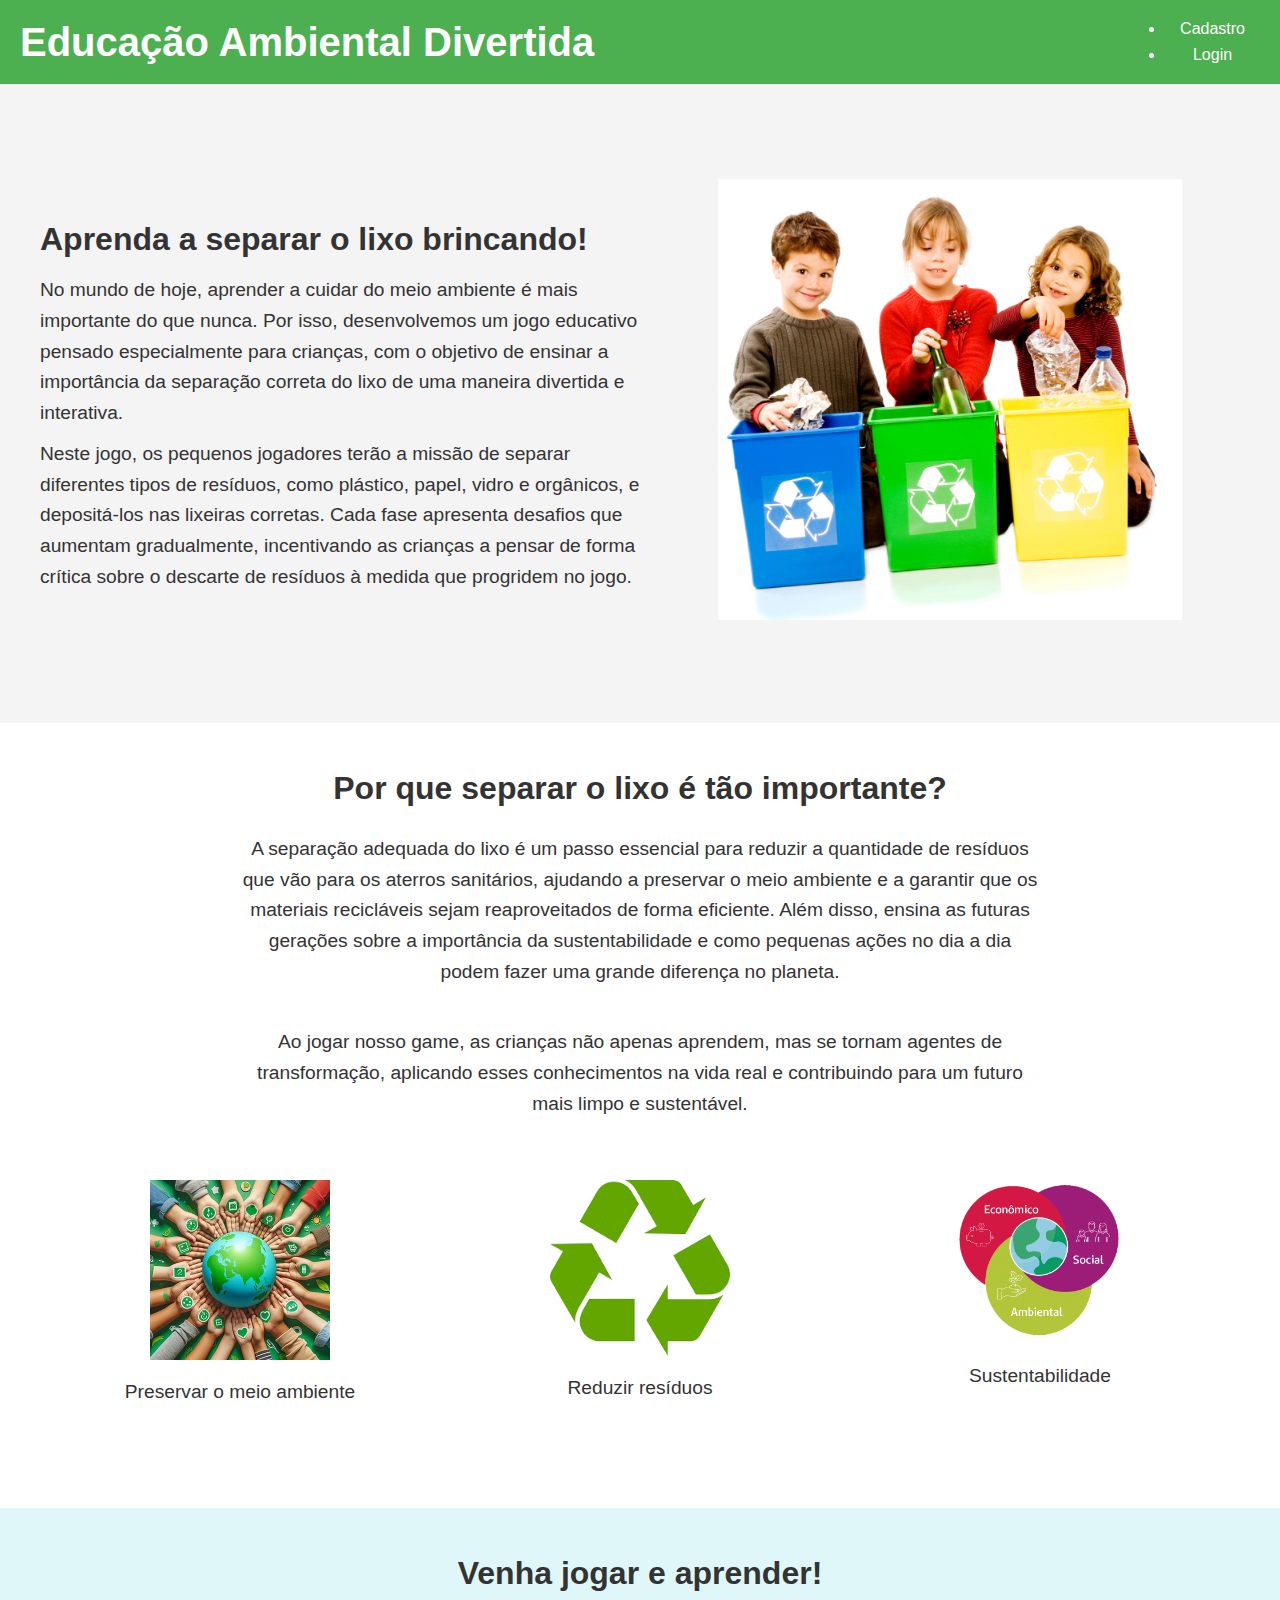
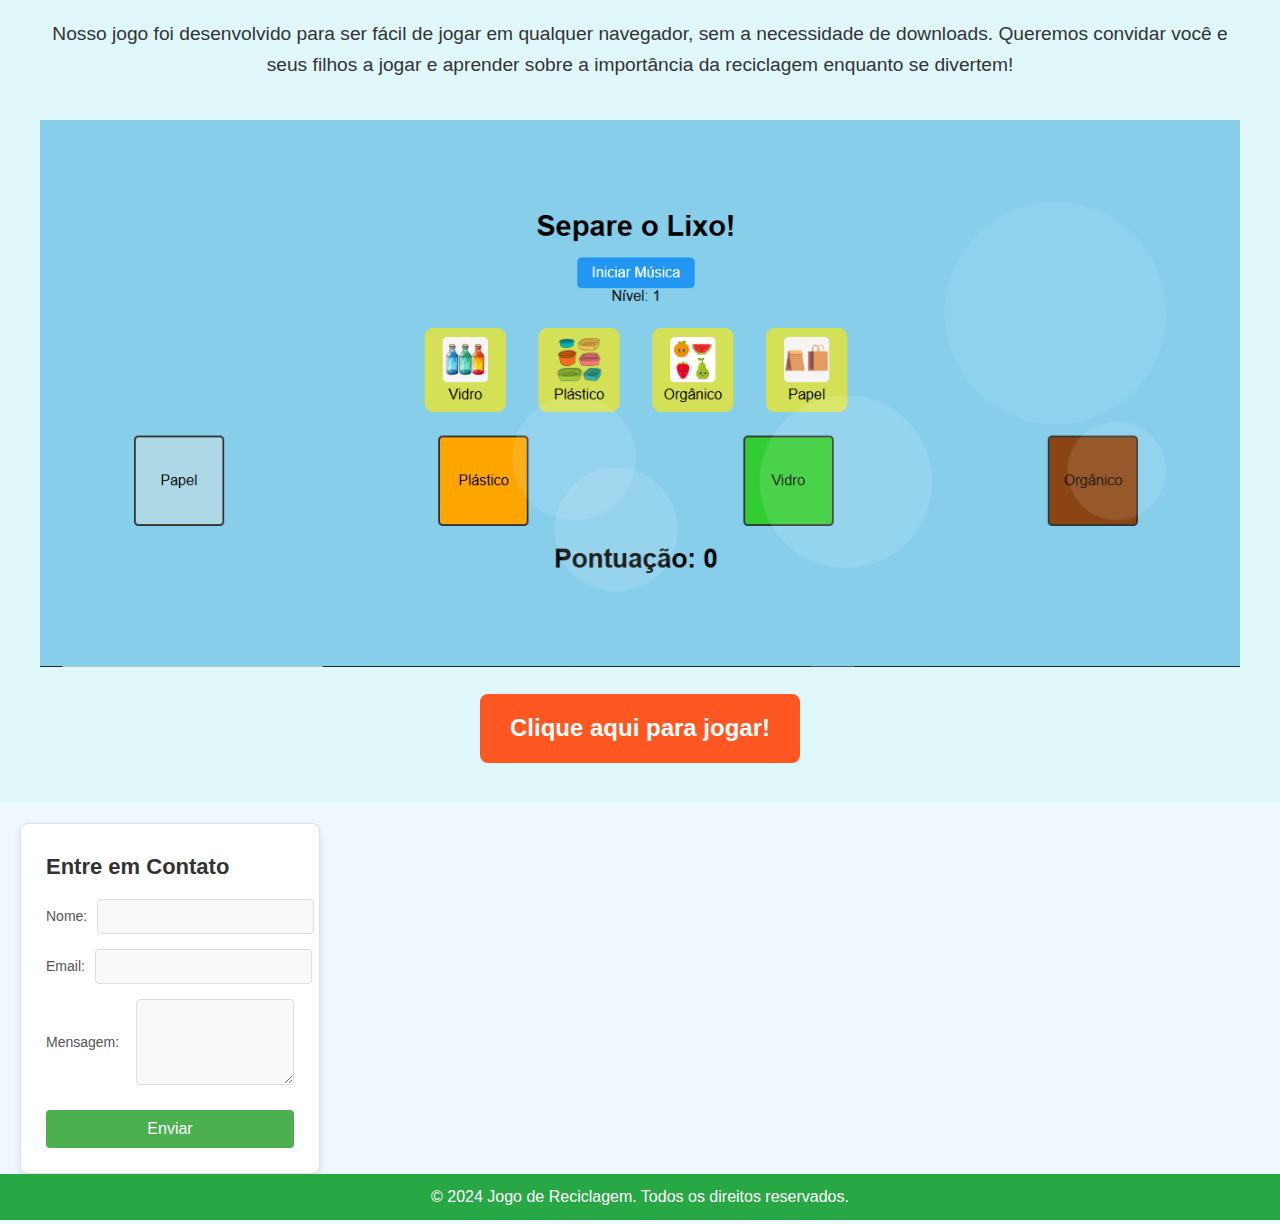
<file: index.html>
<!DOCTYPE html>
<html lang="pt-BR">
<head>
    <meta charset="UTF-8">
    <meta name="viewport" content="width=device-width, initial-scale=1.0">
    <title>Educação Ambiental Divertida</title>
    <link rel="stylesheet" href="styles.css">
    <link rel="stylesheet" href="enviar_contato.css">
   
</head>
<body>
    <header>
        <h1>Educação Ambiental Divertida</h1>
        <nav>
            <ul class="menu">
                <li><a href="cadastro/cadastro.html" class="cadastro-link">Cadastro</a></li>
                <li><a href="login/login.html" class="login-link">Login</a></li>
            </ul>
        </nav>
    </header>
    

    <section class="hero">
        <div class="hero-content">
            <h2>Aprenda a separar o lixo brincando!</h2>
            <p>No mundo de hoje, aprender a cuidar do meio ambiente é mais importante do que nunca. Por isso, desenvolvemos um jogo educativo pensado especialmente para crianças, com o objetivo de ensinar a importância da separação correta do lixo de uma maneira divertida e interativa.</p>
            <p>Neste jogo, os pequenos jogadores terão a missão de separar diferentes tipos de resíduos, como plástico, papel, vidro e orgânicos, e depositá-los nas lixeiras corretas. Cada fase apresenta desafios que aumentam gradualmente, incentivando as crianças a pensar de forma crítica sobre o descarte de resíduos à medida que progridem no jogo.</p>
        </div>
        <div class="hero-image">
            <img src="imagens_site/recycling_kids.png" alt="Crianças separando lixo">
        </div>
    </section>

    <section id="sobre">
        <h2>Por que separar o lixo é tão importante?</h2>
        <p>A separação adequada do lixo é um passo essencial para reduzir a quantidade de resíduos que vão para os aterros sanitários, ajudando a preservar o meio ambiente e a garantir que os materiais recicláveis sejam reaproveitados de forma eficiente. Além disso, ensina as futuras gerações sobre a importância da sustentabilidade e como pequenas ações no dia a dia podem fazer uma grande diferença no planeta.</p>
        <p>Ao jogar nosso game, as crianças não apenas aprendem, mas se tornam agentes de transformação, aplicando esses conhecimentos na vida real e contribuindo para um futuro mais limpo e sustentável.</p>
        <div class="icons">
            <div class="icon">
                <img src="imagens_site/earth_icon.png" alt="Ícone do planeta Terra">
                <p>Preservar o meio ambiente</p>
            </div>
            <div class="icon">
                <img src="imagens_site/recycle_icon.png" alt="Ícone de reciclagem">
                <p>Reduzir resíduos</p>
            </div>
            <div class="icon">
                <img src="imagens_site/sustainability_icon.png" alt="Ícone de sustentabilidade">
                <p>Sustentabilidade</p>
            </div>
        </div>
    </section>

    <section id="jogar" class="play-now">
        <h2>Venha jogar e aprender!</h2>
        <p>Nosso jogo foi desenvolvido para ser fácil de jogar em qualquer navegador, sem a necessidade de downloads. Queremos convidar você e seus filhos a jogar e aprender sobre a importância da reciclagem enquanto se divertem!</p>
         <!-- Embutindo o jogo através de um iframe -->
         <div class="img-container">
            <img src="imagens_site/imagem_do_jogo.png" alt="Jogo" class="img-jogo">
            <div class="img-hover-text">Jogo</div>
        </div>        
         <a href="jogo/jogo.html" class="btn-play-big" target="_blank">Clique aqui para jogar!</a>
    </section>
    <script src="texto_jogo.js"></script>

    <!-- Seção de Contato -->
    <section class="contato-section">
        <h2>Entre em Contato</h2>
        <div class="form-container">
            <form id="contatoForm" action="enviar_mensagem.php" method="post">
                <div class="form-group">
                    <label for="nome">Nome:</label>
                    <input type="text" id="nome" name="nome" required>
                </div>
                <div class="form-group">
                    <label for="email">Email:</label>
                    <input type="email" id="email" name="email" required>
                </div>
                <div class="form-group">
                    <label for="mensagem">Mensagem:</label>
                    <textarea id="mensagem" name="mensagem" rows="4" required></textarea>
                </div>
                <button type="submit">Enviar</button>
            </form>
        </div>
    </section>
    
    <footer>
        <p>&copy; 2024 Jogo de Reciclagem. Todos os direitos reservados.</p>
    </footer>
    
    <script src="enviar_contato.js"></script>
</body>
</html>
</file>
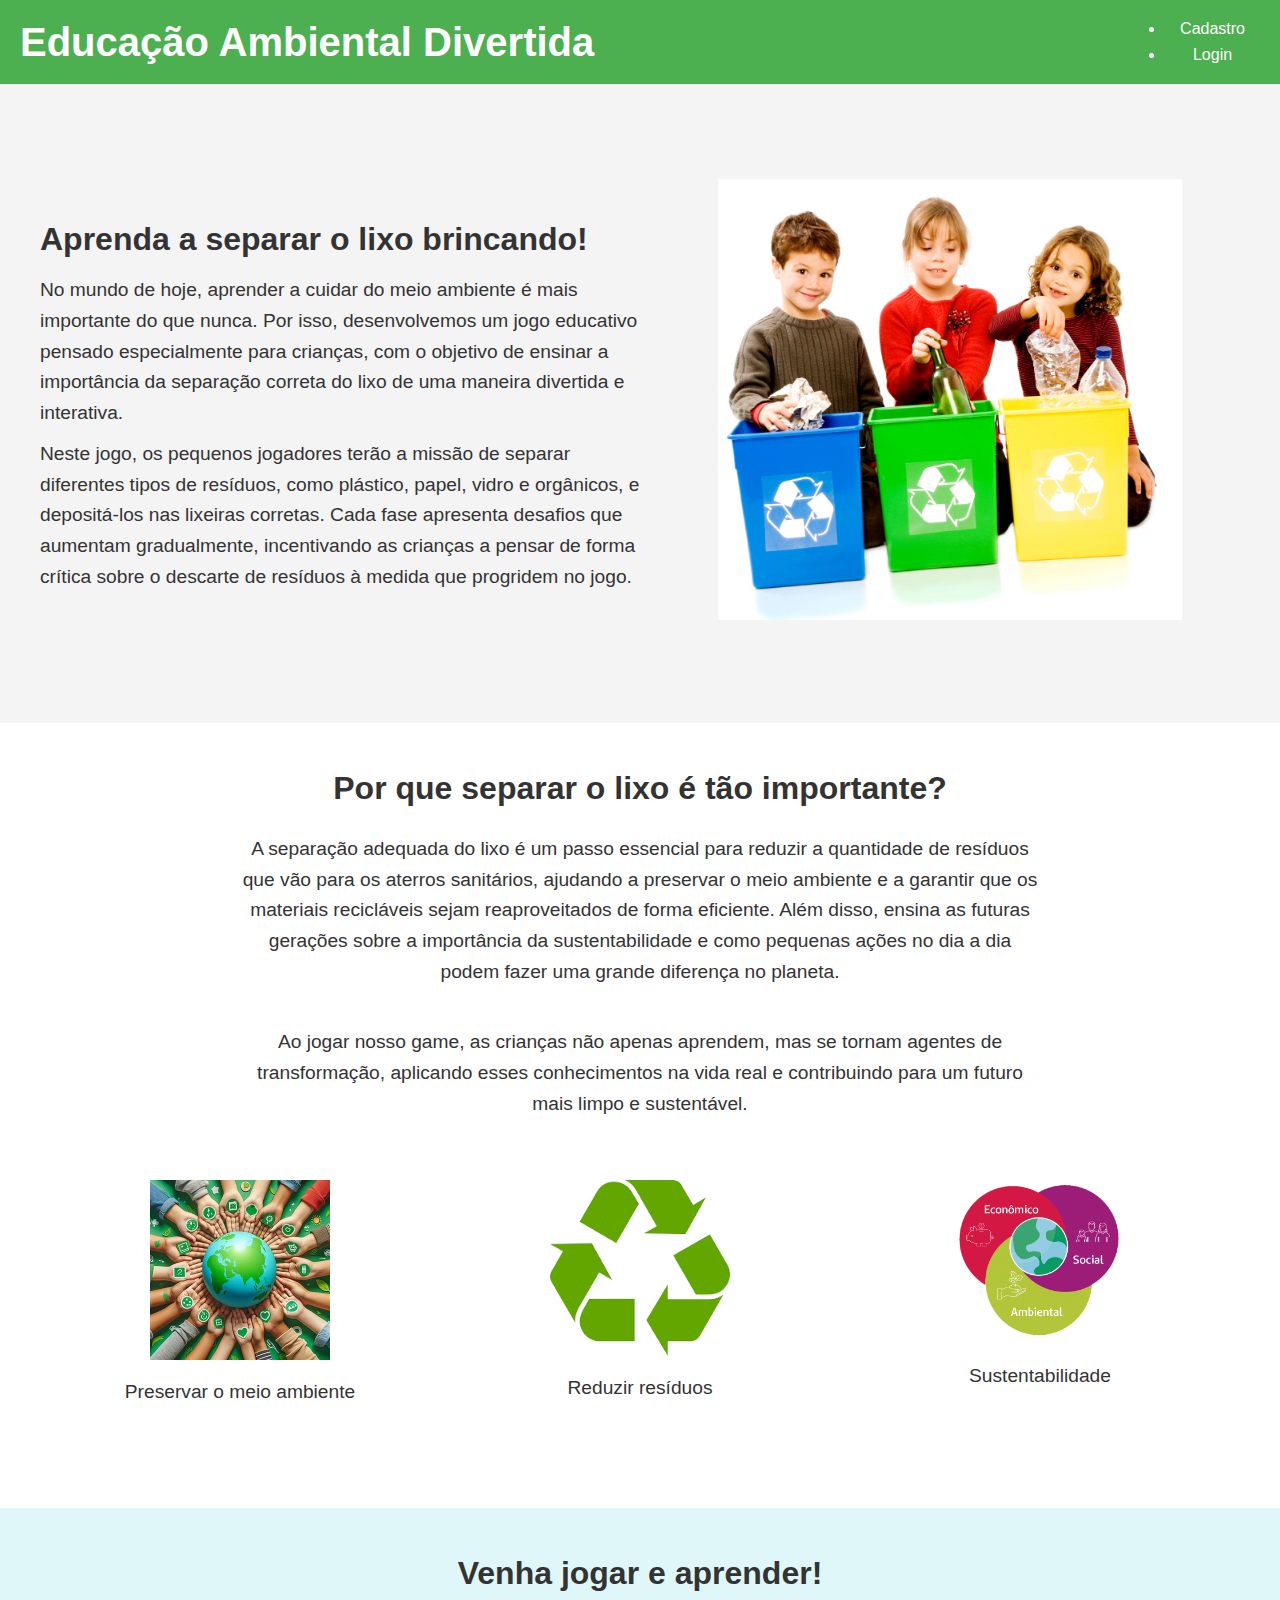
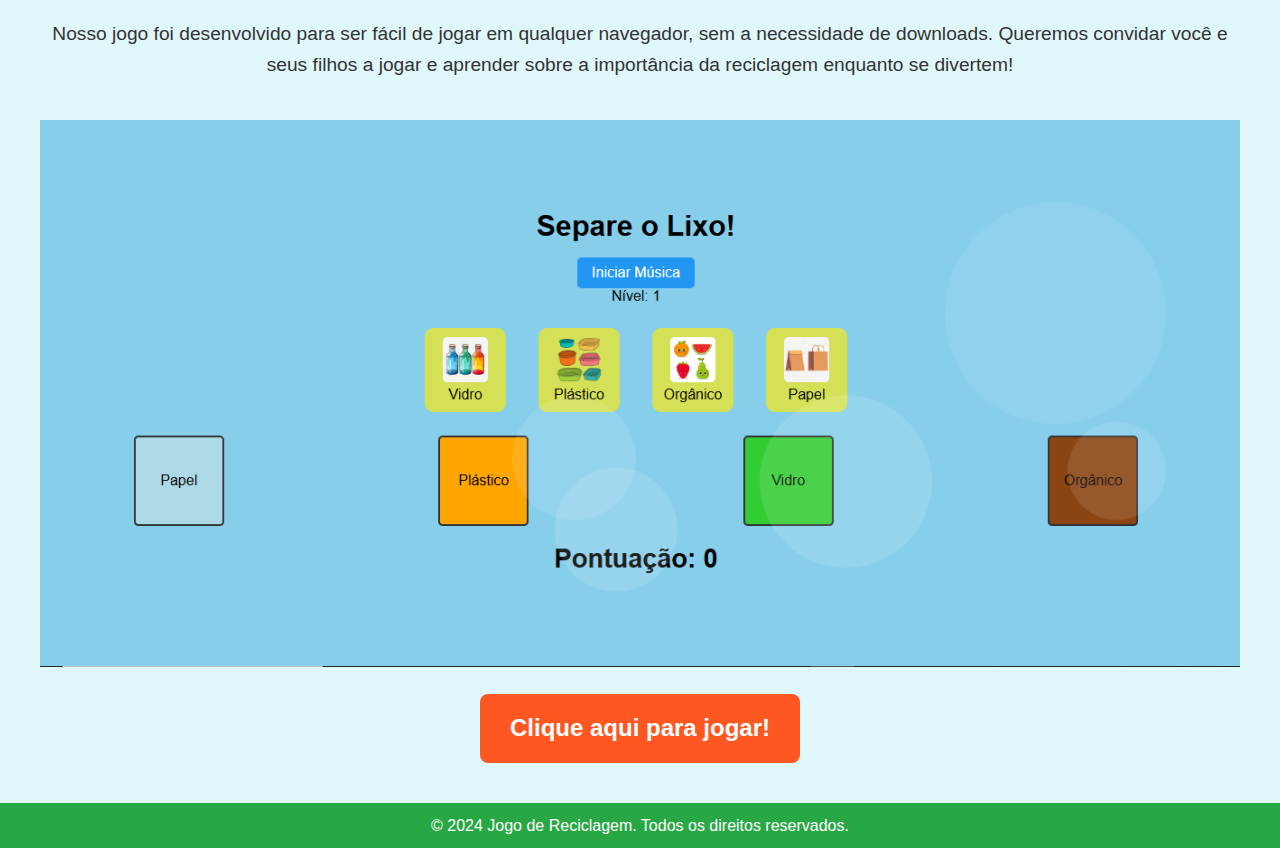
<file: SiteEducacinalReciclagem/index.html>
<!DOCTYPE html>
<html lang="pt-BR">
<head>
    <meta charset="UTF-8">
    <meta name="viewport" content="width=device-width, initial-scale=1.0">
    <title>Educação Ambiental Divertida</title>
    <link rel="stylesheet" href="styles.css">
   
</head>
<body>
    <header>
        <h1>Educação Ambiental Divertida</h1>
        <nav>
            <ul class="menu">
                <li><a href="cadastro/cadastro.html" class="cadastro-link">Cadastro</a></li>
                <li><a href="login/login.html" class="login-link">Login</a></li>
            </ul>
        </nav>
    </header>
    

    <section class="hero">
        <div class="hero-content">
            <h2>Aprenda a separar o lixo brincando!</h2>
            <p>No mundo de hoje, aprender a cuidar do meio ambiente é mais importante do que nunca. Por isso, desenvolvemos um jogo educativo pensado especialmente para crianças, com o objetivo de ensinar a importância da separação correta do lixo de uma maneira divertida e interativa.</p>
            <p>Neste jogo, os pequenos jogadores terão a missão de separar diferentes tipos de resíduos, como plástico, papel, vidro e orgânicos, e depositá-los nas lixeiras corretas. Cada fase apresenta desafios que aumentam gradualmente, incentivando as crianças a pensar de forma crítica sobre o descarte de resíduos à medida que progridem no jogo.</p>
        </div>
        <div class="hero-image">
            <img src="imagens_site/recycling_kids.png" alt="Crianças separando lixo">
        </div>
    </section>

    <section id="sobre">
        <h2>Por que separar o lixo é tão importante?</h2>
        <p>A separação adequada do lixo é um passo essencial para reduzir a quantidade de resíduos que vão para os aterros sanitários, ajudando a preservar o meio ambiente e a garantir que os materiais recicláveis sejam reaproveitados de forma eficiente. Além disso, ensina as futuras gerações sobre a importância da sustentabilidade e como pequenas ações no dia a dia podem fazer uma grande diferença no planeta.</p>
        <p>Ao jogar nosso game, as crianças não apenas aprendem, mas se tornam agentes de transformação, aplicando esses conhecimentos na vida real e contribuindo para um futuro mais limpo e sustentável.</p>
        <div class="icons">
            <div class="icon">
                <img src="imagens_site/earth_icon.png" alt="Ícone do planeta Terra">
                <p>Preservar o meio ambiente</p>
            </div>
            <div class="icon">
                <img src="imagens_site/recycle_icon.png" alt="Ícone de reciclagem">
                <p>Reduzir resíduos</p>
            </div>
            <div class="icon">
                <img src="imagens_site/sustainability_icon.png" alt="Ícone de sustentabilidade">
                <p>Sustentabilidade</p>
            </div>
        </div>
    </section>

    <section id="jogar" class="play-now">
        <h2>Venha jogar e aprender!</h2>
        <p>Nosso jogo foi desenvolvido para ser fácil de jogar em qualquer navegador, sem a necessidade de downloads. Queremos convidar você e seus filhos a jogar e aprender sobre a importância da reciclagem enquanto se divertem!</p>
         <!-- Embutindo o jogo através de um iframe -->
         <div class="img-container">
            <img src="imagens_site/imagem_do_jogo.png" alt="Jogo" class="img-jogo">
            <div class="img-hover-text">Jogo</div>
        </div>        
         <a href="jogo/jogo.html" class="btn-play-big" target="_blank">Clique aqui para jogar!</a>
    </section>
    <script src="texto_jogo.js"></script>

    <footer>
        <p>&copy; 2024 Jogo de Reciclagem. Todos os direitos reservados.</p>
    </footer>
</body>
</html>
</file>
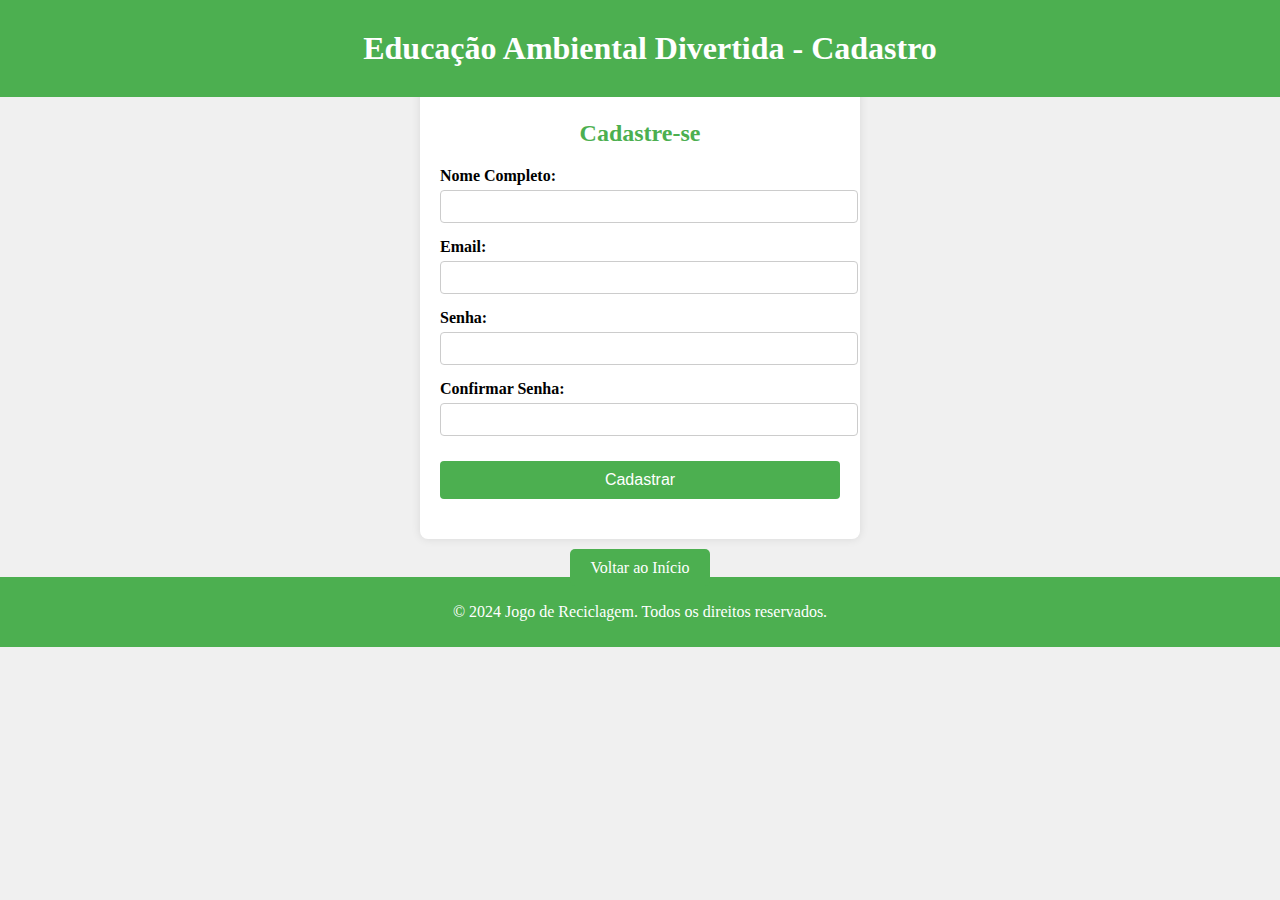
<file: cadastro/cadastro.html>
<!DOCTYPE html>
<html lang="pt-BR">
<head>
    <meta charset="UTF-8">
    <meta name="viewport" content="width=device-width, initial-scale=1.0">
    <title>Cadastro - Educação Ambiental Divertida</title>
    <link rel="stylesheet" href="cadastro.css">
</head>
<body>
    <header>
        <h1>Educação Ambiental Divertida - Cadastro</h1>
    </header>

<main>

    <section class="form-section">
        <h2>Cadastre-se</h2>
        <form id="cadastroForm">
            <div class="form-group">
                <label for="nome">Nome Completo:</label>
                <input type="text" id="nome" name="nome" required>
            </div>

            <div class="form-group">
                <label for="email">Email:</label>
                <input type="email" id="email" name="email" required>
            </div>

            <div class="form-group">
                <label for="senha">Senha:</label>
                <input type="password" id="senha" name="senha" required>
            </div>

            <div class="form-group">
                <label for="confirmar_senha">Confirmar Senha:</label>
                <input type="password" id="confirmar_senha" name="confirmar_senha" required>
            </div>

            <button type="submit">Cadastrar</button>
        </form>

        <div id="mensagem"></div> <!-- Área para exibir mensagens -->
    </section>

    <section class="back-to-home">
        <a href="../index.html" class="back-button">Voltar ao Início</a>
    </section>
    
    <footer>
        <p>&copy; 2024 Jogo de Reciclagem. Todos os direitos reservados.</p>
    </footer>

    <script src="cadastro.js"></script> <!-- Adicionando script JavaScript -->
</main>
</body>
</html>
</file>
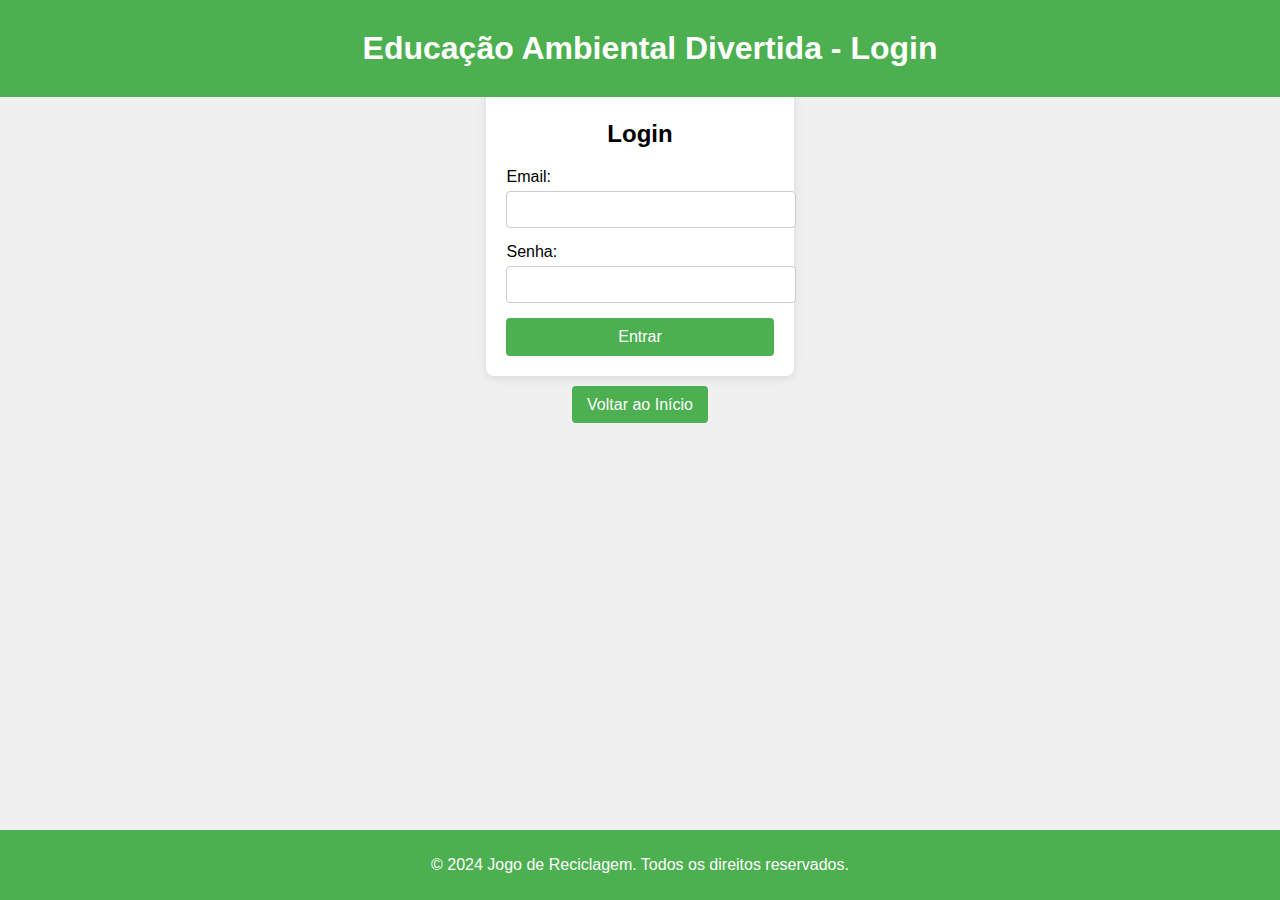
<file: login/login.html>
<!DOCTYPE html>
<html lang="pt-BR">
<head>
    <meta charset="UTF-8">
    <meta name="viewport" content="width=device-width, initial-scale=1.0">
    <title>Login - Educação Ambiental Divertida</title>
    <link rel="stylesheet" href="login.css">
   
</head>
<body>
    <header>
        <h1>Educação Ambiental Divertida - Login</h1>
    </header>

    <section class="form-section">
        <h2>Login</h2>
        <form action="processar_login.php" method="POST">
            <label for="email">Email:</label>
            <input type="email" id="email" name="email" required>

            <label for="senha">Senha:</label>
            <input type="password" id="senha" name="senha" required>

            <button type="submit">Entrar</button>
        </form>
    </section>

    <section class="back-to-home">
        <a href="../index.html" class="back-button">Voltar ao Início</a>
    </section>
    <script src="login.js"></script>


    <footer>
        <p>&copy; 2024 Jogo de Reciclagem. Todos os direitos reservados.</p>
    </footer>
</body>
</html>
</file>
<file: enviar_contato.css>
/* Seção de contato com estilo */
.contato-section {
    padding: 25px;
    background-color: #ffffff;
    border-radius: 8px;
    margin-top: 20px;
    width: 300px;
    margin-left: 20px;
    box-shadow: 0 4px 8px rgba(0, 0, 0, 0.1);
    border: 1px solid #e0e0e0;
}

/* Título do formulário */
.contato-section h2 {
    font-size: 22px;
    color: #333;
    margin-bottom: 15px;
    text-align: left;
    font-weight: 600;
}

/* Estilo para os grupos de entrada em linha */
.form-group {
    display: flex;
    align-items: center;
    margin-bottom: 15px;
}

/* Estilo dos rótulos para alinhamento à esquerda */
.form-group label {
    font-weight: 500;
    color: #555;
    font-size: 14px;
    width: 80px; /* Define uma largura para alinhar consistentemente */
    margin-right: 10px;
}

/* Campos de entrada e textarea */
.form-group input,
.form-group textarea {
    flex: 1;
    padding: 8px;
    border: 1px solid #ddd;
    border-radius: 4px;
    font-size: 15px;
    color: #333;
    background-color: #f9f9f9;
    transition: border-color 0.3s ease;
}

/* Foco nos campos */
.form-group input:focus,
.form-group textarea:focus {
    border-color: #4CAF50;
    background-color: #fff;
    outline: none;
}

/* Botão estilizado */
button {
    padding: 10px 15px;
    font-size: 16px;
    cursor: pointer;
    background-color: #4CAF50;
    color: white;
    border: none;
    border-radius: 4px;
    transition: background-color 0.3s;
    width: 100%;
    margin-top: 10px;
}

button:hover {
    background-color: #45a049;
}

/* Mensagem de sucesso */
.success {
    color: #4CAF50;
    text-align: left;
    font-weight: bold;
    margin-top: 10px;
}

/* Estilo responsivo para telas menores */
@media (max-width: 768px) {
    .contato-section {
        width: 90%;
        margin: 0 auto;
    }

    /* Ajusta o layout flex para exibição vertical em telas menores */
    .form-group {
        flex-direction: column;
        align-items: flex-start;
    }

    .form-group label {
        margin-bottom: 5px;
        width: auto;
    }
}
</file>
<file: cadastro/cadastro.css>
/* Configuração geral para layout */
body {
  display: flex;
  flex-direction: column;
  min-height: 100vh;
  margin: 0;
  background-color: #f0f0f0; /* Cor de fundo da página */
}

/* Cabeçalho fixo no topo */
header {
  width: 100%;
  padding: 10px;
  background-color: #4CAF50; /* Cor de fundo do cabeçalho */
  color: white; /* Cor do texto no cabeçalho */
  text-align: center;
  position: fixed;
  top: 0;
  left: 0;
  z-index: 1;
}

header h1 {
  font-size: 2em; /* Tamanho do texto do cabeçalho */
  color: #fff; /* Cor do texto do cabeçalho */
  margin: 20px 0; /* Espaçamento do título */
}

/* Seção do formulário centralizada com espaço abaixo do cabeçalho */
.form-section {
  width: 100%;
  max-width: 400px; /* Largura máxima do formulário */
  padding: 20px;
  background-color: #ffffff; /* Fundo branco para o formulário */
  border-radius: 8px; /* Cantos arredondados */
  box-shadow: 0 0 10px rgba(0, 0, 0, 0.1); /* Sombra leve */
  text-align: center; /* Centraliza o texto dentro do formulário */
  margin: 80px auto 20px; /* Espaço no topo para o cabeçalho fixo */
}

.form-section h2 {
  margin-bottom: 20px; /* Espaço abaixo do título do formulário */
  color: #4CAF50; /* Cor do título do formulário */
}

/* Grupo de formulário */
.form-group {
  margin-bottom: 15px; /* Espaço abaixo de cada grupo de formulário */
  text-align: left; /* Alinha o texto à esquerda */
}

label {
  font-weight: bold; /* Destaca o texto do rótulo */
  display: block; /* Faz com que o rótulo ocupe uma linha completa */
  margin-bottom: 5px; /* Espaço abaixo do rótulo */
}

/* Estilização dos campos de entrada */
input[type="text"],
input[type="email"],
input[type="password"] {
  width: 100%; /* Largura total */
  padding: 8px; /* Espaçamento interno */
  border: 1px solid #ccc; /* Borda cinza clara */
  border-radius: 4px; /* Cantos arredondados */
}

/* Botão de envio */
button {
  width: 100%; /* Largura total */
  padding: 10px; /* Espaçamento interno */
  background-color: #4CAF50; /* Cor do botão */
  color: white; /* Cor do texto do botão */
  border: none; /* Sem borda */
  border-radius: 4px; /* Cantos arredondados */
  cursor: pointer; /* Muda o cursor ao passar o mouse */
  font-size: 16px; /* Tamanho da fonte */
  margin-top: 10px; /* Espaço acima do botão */
}

button:hover {
  background-color: #45a049; /* Cor ao passar o mouse */
}

/* Seção "Voltar ao Início" */
.back-to-home {
  text-align: center; /* Centraliza o botão "Voltar ao Início" */
  margin-top: 20px; /* Espaço acima do botão */
}

.back-button {
  text-decoration: none; /* Remove sublinhado */
  color: #fff; /* Cor do texto do botão */
  background-color: #4CAF50; /* Cor de fundo do botão */
  padding: 10px 20px; /* Espaçamento interno do botão */
  border-radius: 5px; /* Cantos arredondados */
  font-size: 1em; /* Tamanho da fonte */
  transition: background-color 0.3s ease; /* Efeito de transição */
}

.back-button:hover {
  background-color: #66bb6a; /* Cor ao passar o mouse */
}

/* Rodapé */
footer {
  margin-top: auto; /* Faz com que o rodapé fique no fundo */
  padding: 10px;
  text-align: center;
  background-color: #4CAF50; /* Cor do rodapé */
  color: white; /* Cor do texto do rodapé */
}

/* Estilos para a área de mensagens */
#mensagem {
  margin-top: 20px;
  font-size: 1.2em;
  text-align: center;
}

.success {
  color: green;
}

.error {
  color: red;
}
</file>
<file: login/login.css>
/* Configuração geral para layout */
body {
    display: flex;
    flex-direction: column;
    min-height: 100vh;
    margin: 0;
    background-color: #f0f0f0;
    font-family: Arial, sans-serif; /* Fonte padrão */
}

/* Cabeçalho fixo no topo */
header {
    width: 100%;
    padding: 10px;
    background-color: #4CAF50; /* Cor de fundo do cabeçalho */
    color: white; /* Cor do texto no cabeçalho */
    text-align: center;
    position: fixed;
    top: 0;
    left: 0;
    z-index: 1;
}

header h1 {
    font-size: 2em; /* Tamanho do texto do cabeçalho */
    color: #fff; /* Cor do texto do cabeçalho */
    margin: 20px 0; /* Espaçamento do título */
}

/* Seção do formulário */
.form-section {
    margin-top: 80px; /* Espaço abaixo do cabeçalho fixo */
    padding: 20px;
    background-color: white; /* Fundo branco para o formulário */
    border-radius: 8px; /* Cantos arredondados */
    box-shadow: 0 2px 10px rgba(0, 0, 0, 0.1); /* Sombra leve */
    max-width: 400px; /* Largura máxima do formulário */
    margin-left: auto; /* Centralizar horizontalmente */
    margin-right: auto; /* Centralizar horizontalmente */
}

.form-section h2 {
    text-align: center; /* Centraliza o título do formulário */
}

.form-section label {
    display: block; /* Faz com que o rótulo ocupe uma linha completa */
    margin-bottom: 5px; /* Espaço abaixo do rótulo */
}

.form-section input[type="email"],
.form-section input[type="password"] {
    width: 100%; /* Largura total */
    padding: 10px; /* Espaçamento interno */
    margin-bottom: 15px; /* Espaço abaixo do campo */
    border: 1px solid #ccc; /* Borda cinza clara */
    border-radius: 4px; /* Cantos arredondados */
}

.form-section button {
    width: 100%; /* Largura total */
    padding: 10px;
    background-color: #4CAF50; /* Cor do botão */
    color: white; /* Cor do texto do botão */
    border: none; /* Sem borda */
    border-radius: 4px; /* Cantos arredondados */
    cursor: pointer; /* Cursor em forma de mão ao passar */
    font-size: 1em; /* Tamanho da fonte */
}

.form-section button:hover {
    background-color: #45a049; /* Cor ao passar o mouse */
}

/* Seção "Voltar ao Início" */
.back-to-home {
    text-align: center; /* Centraliza o botão "Voltar ao Início" */
    margin-top: 20px; /* Espaço acima do botão */
}

.back-button {
    background-color: #4CAF50; /* Cor de fundo */
    color: white; /* Cor do texto */
    padding: 10px 15px; /* Espaçamento */
    border: none; /* Sem borda */
    border-radius: 4px; /* Cantos arredondados */
    text-decoration: none; /* Remove o sublinhado */
}

.back-button:hover {
    background-color: #45a049; /* Cor ao passar o mouse */
}

/* Rodapé */
footer {
    margin-top: auto; /* Faz com que o rodapé fique no fundo */
    padding: 10px;
    text-align: center;
    background-color: #4CAF50; /* Cor do rodapé */
    color: white; /* Cor do texto do rodapé */
}

/* Estilos para a área de mensagens */
.form-section div {
    margin-top: 20px;
    font-size: 1.2em;
    text-align: center;
}

.success {
    color: green;
}

.error {
    color: red;
}
</file>
<file: styles.css>
/* Reset básico */
* { 
  margin: 0;
  padding: 0;
  box-sizing: border-box;
}

body {
  font-family: 'Arial', sans-serif;
  background-color: #f0f8ff;
  color: #333;
  line-height: 1.6;
}

header {
  background-color: #28a745;
  padding: 20px;
  text-align: center;
  color: white;
}

header h1 {
  font-size: 2.5em;
}

/* HERO SECTION */
.hero {
  display: flex;
  justify-content: space-between;
  align-items: center;
  padding: 40px;
  background-color: #f4f4f4;
}

.hero-content {
  max-width: 50%;
}

.hero h2 {
  font-size: 2em;
  color: #333;
}

.hero p {
  font-size: 1.2em;
  margin-top: 10px;
}

.btn-play {
  display: inline-block;
  padding: 10px 20px;
  margin-top: 20px;
  background-color: #ffca28;
  color: #333;
  text-decoration: none;
  font-weight: bold;
  border-radius: 5px;
}

.hero-image img {
  transform: scale(0.8);
  height: auto;
}

/* SECTION SOBRE */
section#sobre {
  padding: 40px;
  background-color: #fff;
  text-align: center;
}

section#sobre h2 {
  font-size: 2em;
  margin-bottom: 20px;
}

section#sobre p {
  font-size: 1.2em;
  max-width: 800px;
  margin: 0 auto 40px;
}

.icons {
  display: flex;
  justify-content: space-around;
  flex-wrap: wrap;
}

.icons .icon {
  text-align: center;
  flex: 1 1 30%;
  margin: 20px;
}

.icons .icon img {
  max-width: 180px;
  margin-bottom: 10px;
}

/* SECTION JOGAR */
section#jogar {
  padding: 40px;
  background-color: #e0f7fa;
  text-align: center;
}

section#jogar h2 {
  font-size: 2em;
  margin-bottom: 20px;
}

section#jogar p {
  font-size: 1.2em;
  margin-bottom: 20px;
}

.btn-play-big {
  display: inline-block;
  padding: 15px 30px;
  background-color: #ff5722;
  color: white;
  font-size: 1.5em;
  font-weight: bold;
  text-decoration: none;
  border-radius: 8px;
}

/* FOOTER */
footer {
  background-color: #28a745;
  padding: 10px;
  text-align: center;
  color: white;
}

/* Responsividade para telas menores */
@media (max-width: 1024px) {
  .hero {
    flex-direction: column;
    text-align: center;
  }

  .hero-content {
    max-width: 100%;
    margin-bottom: 20px;
  }

  .hero h2 {
    font-size: 1.8em;
  }

  .hero p {
    font-size: 1em;
  }

  .hero-image img {
    transform: scale(1);
    max-width: 100%;
  }

  .btn-play {
    padding: 8px 16px;
  }
}

@media (max-width: 768px) {
  header h1 {
    font-size: 2em;
  }

  .hero h2 {
    font-size: 1.5em;
  }

  .hero p {
    font-size: 0.9em;
  }

  .btn-play-big {
    padding: 10px 20px;
    font-size: 1.2em;
  }

  iframe {
    height: 400px; /* Ajusta a altura do iframe para dispositivos menores */
  }

  .icons .icon img {
    max-width: 120px;
  }

  .icons .icon {
    flex: 1 1 45%;
  }
}

@media (max-width: 480px) {
  .hero h2 {
    font-size: 1.2em;
  }

  .hero p {
    font-size: 0.8em;
  }

  iframe {
    height: 300px;
  }

  .icons .icon img {
    max-width: 100px;
  }

  .icons .icon {
    flex: 1 1 100%;
  }

  .btn-play-big {
    padding: 8px 16px;
    font-size: 1em;
  }
}
header {
  display: flex;
  justify-content: space-between;
  align-items: center;
  padding: 10px 20px;
  background-color: #4CAF50; 
}

/* Estilo para os links de Cadastro e Login */
.cadastro-link,
.login-link {
    text-decoration: none;
    color: #fff;
    font-size: 1em;
    padding: 8px 15px;
    border-radius: 5px;
    background-color: #4CAF50; 
    transition: background-color 0.3s ease;
}

/* Efeito de hover */
.cadastro-link:hover,
.login-link:hover {
    background-color: #66bb6a; 
    color: #fff;
}

.img-jogo {
  max-width: 100%; 
  display: block;
  margin: 20px auto; 
}
@media (max-width: 768px) {
  .img-jogo {
      width: 80%;
  }
}

/* Estilizando o contêiner da imagem */
.img-container {
  position: relative;
  display: inline-block;
}

/* Estilo do texto que ficará sobre a imagem */
.img-hover-text {
  position: absolute;
  left: 0; 
  top: 0;  
  background-color: rgba(0, 0, 0, 0); 
  color: rgb(26, 26, 26);
  padding: 0; 
  border-radius: 0;
  font-size: 16px;
  display: none; 
  pointer-events: none; 
  text-shadow: none; 
  box-shadow: none; 
}
</file>
<file: SiteEducacinalReciclagem/styles.css>
/* Reset básico */
* { 
  margin: 0;
  padding: 0;
  box-sizing: border-box;
}

body {
  font-family: 'Arial', sans-serif;
  background-color: #f0f8ff;
  color: #333;
  line-height: 1.6;
}

header {
  background-color: #28a745;
  padding: 20px;
  text-align: center;
  color: white;
}

header h1 {
  font-size: 2.5em;
}

/* HERO SECTION */
.hero {
  display: flex;
  justify-content: space-between;
  align-items: center;
  padding: 40px;
  background-color: #f4f4f4;
}

.hero-content {
  max-width: 50%;
}

.hero h2 {
  font-size: 2em;
  color: #333;
}

.hero p {
  font-size: 1.2em;
  margin-top: 10px;
}

.btn-play {
  display: inline-block;
  padding: 10px 20px;
  margin-top: 20px;
  background-color: #ffca28;
  color: #333;
  text-decoration: none;
  font-weight: bold;
  border-radius: 5px;
}

.hero-image img {
  transform: scale(0.8);
  height: auto;
}

/* SECTION SOBRE */
section#sobre {
  padding: 40px;
  background-color: #fff;
  text-align: center;
}

section#sobre h2 {
  font-size: 2em;
  margin-bottom: 20px;
}

section#sobre p {
  font-size: 1.2em;
  max-width: 800px;
  margin: 0 auto 40px;
}

.icons {
  display: flex;
  justify-content: space-around;
  flex-wrap: wrap;
}

.icons .icon {
  text-align: center;
  flex: 1 1 30%;
  margin: 20px;
}

.icons .icon img {
  max-width: 180px;
  margin-bottom: 10px;
}

/* SECTION JOGAR */
section#jogar {
  padding: 40px;
  background-color: #e0f7fa;
  text-align: center;
}

section#jogar h2 {
  font-size: 2em;
  margin-bottom: 20px;
}

section#jogar p {
  font-size: 1.2em;
  margin-bottom: 20px;
}

.btn-play-big {
  display: inline-block;
  padding: 15px 30px;
  background-color: #ff5722;
  color: white;
  font-size: 1.5em;
  font-weight: bold;
  text-decoration: none;
  border-radius: 8px;
}

/* FOOTER */
footer {
  background-color: #28a745;
  padding: 10px;
  text-align: center;
  color: white;
}

/* Responsividade para telas menores */
@media (max-width: 1024px) {
  .hero {
    flex-direction: column;
    text-align: center;
  }

  .hero-content {
    max-width: 100%;
    margin-bottom: 20px;
  }

  .hero h2 {
    font-size: 1.8em;
  }

  .hero p {
    font-size: 1em;
  }

  .hero-image img {
    transform: scale(1);
    max-width: 100%;
  }

  .btn-play {
    padding: 8px 16px;
  }
}

@media (max-width: 768px) {
  header h1 {
    font-size: 2em;
  }

  .hero h2 {
    font-size: 1.5em;
  }

  .hero p {
    font-size: 0.9em;
  }

  .btn-play-big {
    padding: 10px 20px;
    font-size: 1.2em;
  }

  iframe {
    height: 400px; /* Ajusta a altura do iframe para dispositivos menores */
  }

  .icons .icon img {
    max-width: 120px;
  }

  .icons .icon {
    flex: 1 1 45%;
  }
}

@media (max-width: 480px) {
  .hero h2 {
    font-size: 1.2em;
  }

  .hero p {
    font-size: 0.8em;
  }

  iframe {
    height: 300px;
  }

  .icons .icon img {
    max-width: 100px;
  }

  .icons .icon {
    flex: 1 1 100%;
  }

  .btn-play-big {
    padding: 8px 16px;
    font-size: 1em;
  }
}
header {
  display: flex;
  justify-content: space-between;
  align-items: center;
  padding: 10px 20px;
  background-color: #4CAF50; 
}

/* Estilo para os links de Cadastro e Login */
.cadastro-link,
.login-link {
    text-decoration: none;
    color: #fff;
    font-size: 1em;
    padding: 8px 15px;
    border-radius: 5px;
    background-color: #4CAF50; 
    transition: background-color 0.3s ease;
}

/* Efeito de hover */
.cadastro-link:hover,
.login-link:hover {
    background-color: #66bb6a; 
    color: #fff;
}

.img-jogo {
  max-width: 100%; 
  display: block;
  margin: 20px auto; 
}
@media (max-width: 768px) {
  .img-jogo {
      width: 80%;
  }
}

/* Estilizando o contêiner da imagem */
.img-container {
  position: relative;
  display: inline-block;
}

/* Estilo do texto que ficará sobre a imagem */
.img-hover-text {
  position: absolute;
  left: 0; 
  top: 0;  
  background-color: rgba(0, 0, 0, 0); 
  color: rgb(26, 26, 26);
  padding: 0; 
  border-radius: 0;
  font-size: 16px;
  display: none; 
  pointer-events: none; 
  text-shadow: none; 
  box-shadow: none; 
}
</file>
